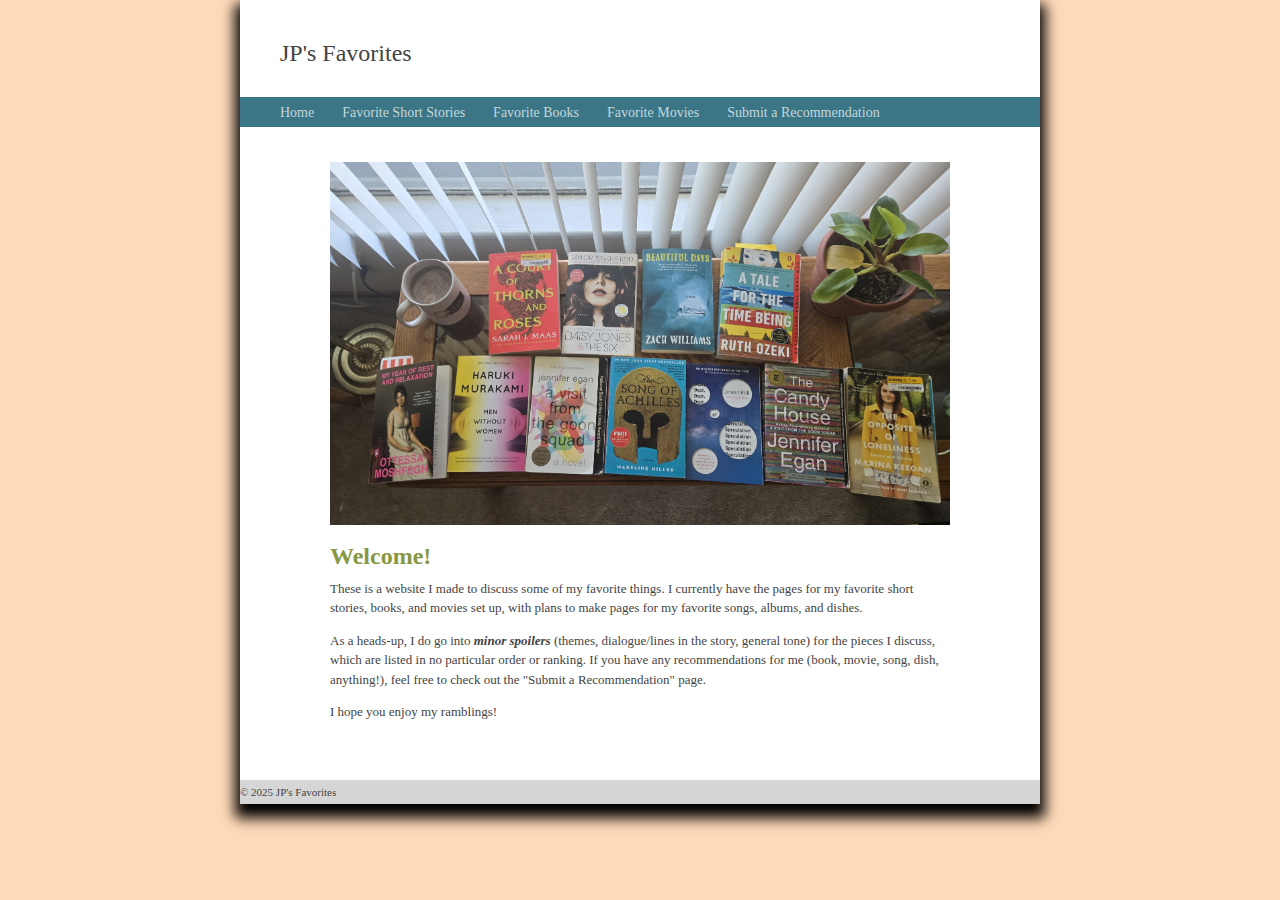
<file: index.html>
<!DOCTYPE html>
<html>

<head>
    <meta charset="UTF-8" />
    <title>Home</title>
    <link rel="stylesheet" href="CSS/style.css">
</head>

<body>

    <div class="container-index">

        <header class="header">

            <a class="link-title" href="/">JP's Favorites</a>

        </header>

        <nav class="menu">

            <a href="index.html">Home</a> &nbsp; &nbsp; &nbsp;
            <a href="favorite_short_stories.html">Favorite Short Stories</a> &nbsp; &nbsp; &nbsp;
            <a href="favorite_books.html">Favorite Books</a> &nbsp; &nbsp; &nbsp;
            <a href="favorite_movies.html">Favorite Movies</a> &nbsp; &nbsp; &nbsp;
            <a href="submit_your_recs.html">Submit a Recommendation</a> &nbsp; &nbsp; &nbsp;

        </nav>

        <article class="main">

            <div id="home-image">

                <img width="500" src="Folder Images/books2.jpg" alt="Overhead photograph of books on a table">

            </div>

            <h1 id="index-header">Welcome!</h1>
            <p>These is a website I made to discuss some of my favorite things. I currently have the pages for my
                favorite short stories, books, and movies set up, with plans to make pages for my favorite songs,
                albums, and dishes. </p>

            <p>As a heads-up, I do go into <strong><i>minor spoilers</i></strong> (themes, dialogue/lines in the story, general tone)
                 for the pieces I discuss, which 
                are listed in no particular order or ranking. If you have any recommendations for me (book, movie,
                song, dish, anything!), feel free to check out the "Submit a Recommendation" page.

            <p>I hope you enjoy my ramblings!</p>

        </article>

        <footer>

            &copy; 2025 JP's Favorites

        </footer>

    </div>


</body>


</html>
</file>
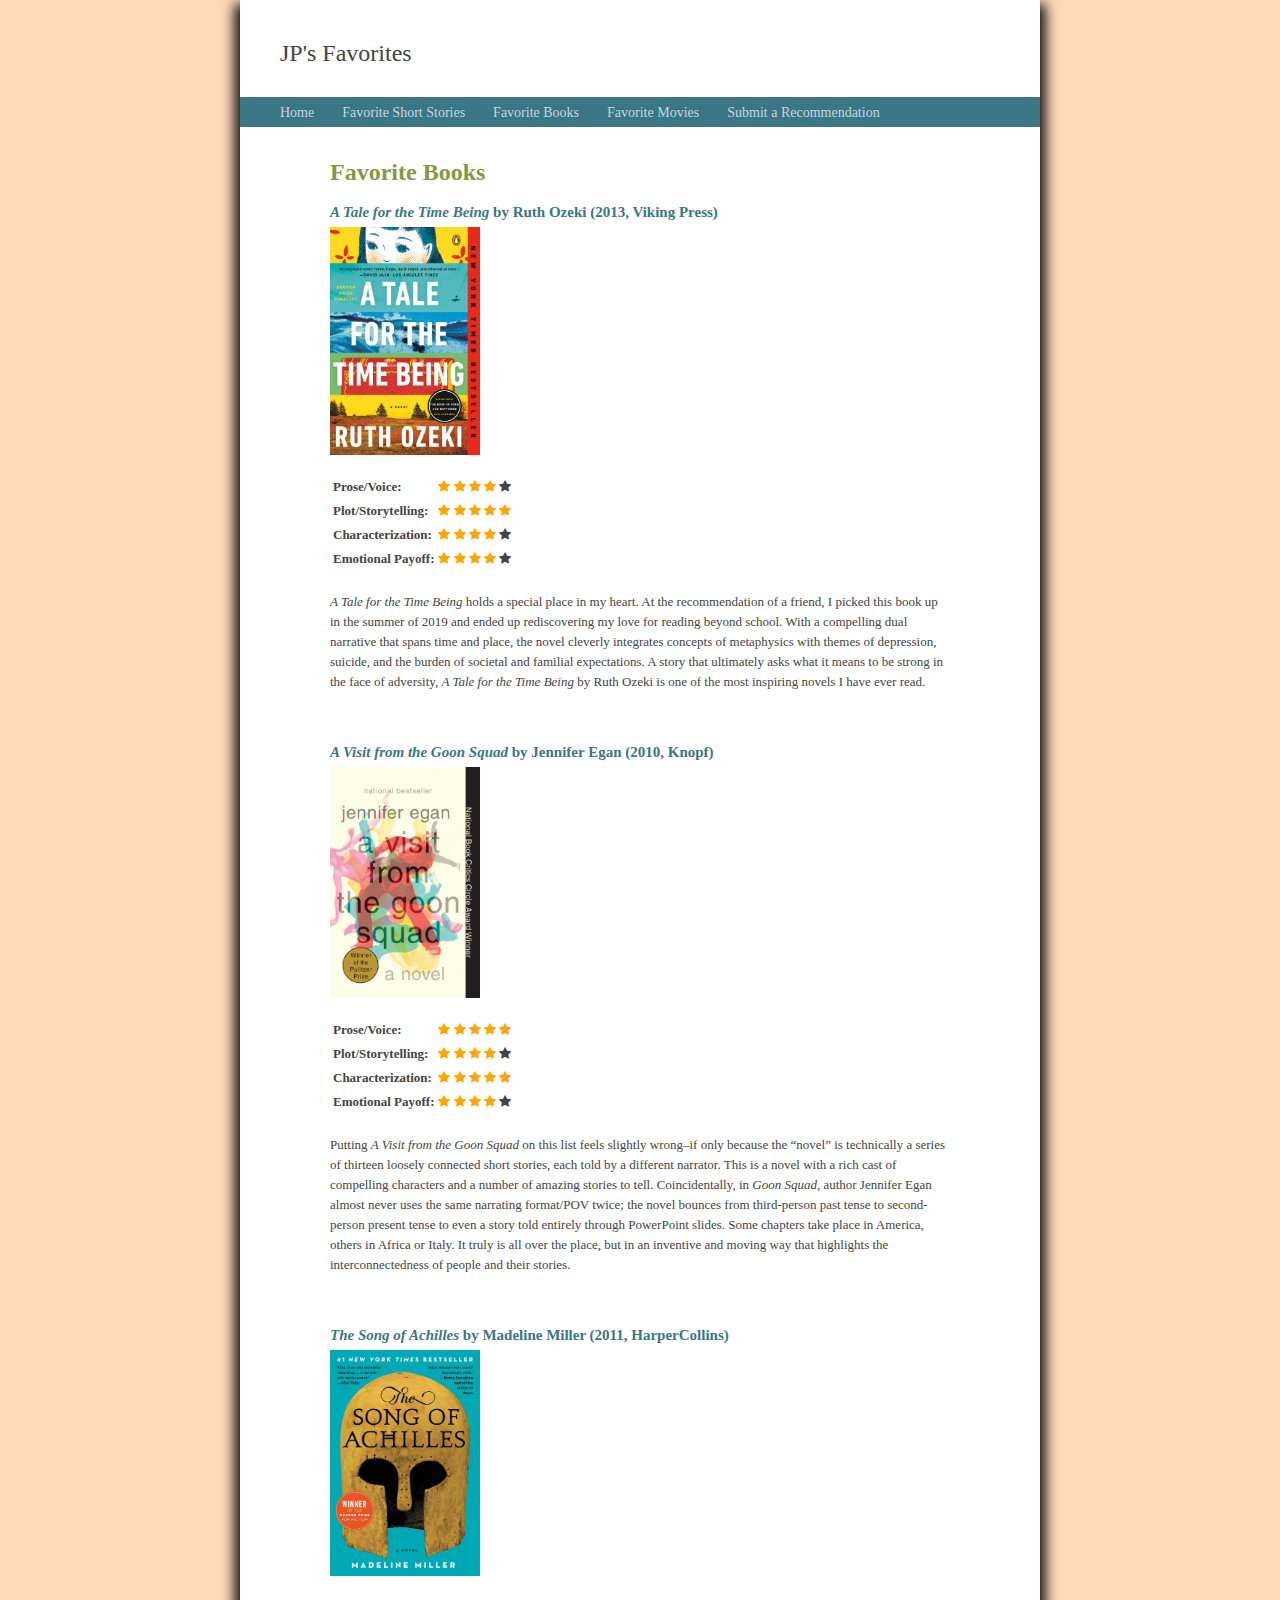
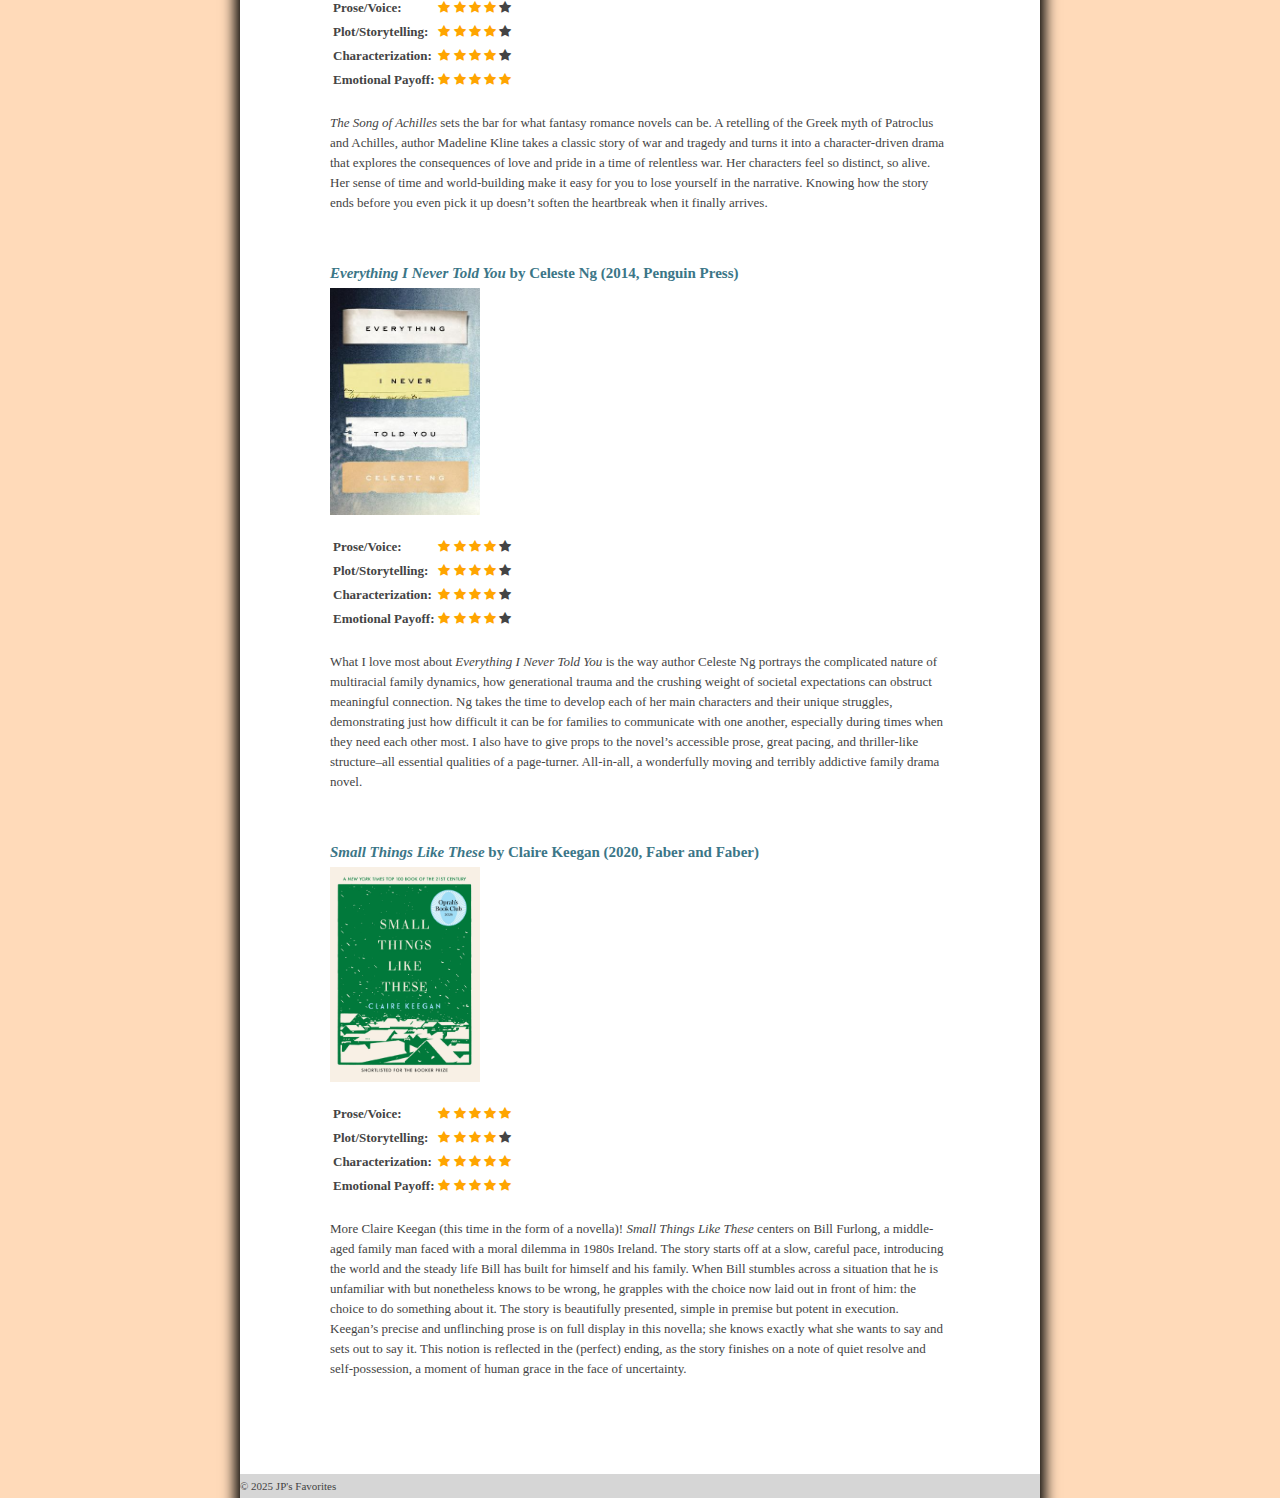
<file: favorite_books.html>
<!DOCTYPE html>
<html>

<head>
    <meta charset="UTF-8" />
    <title>Favorite Novels</title>
    <link rel="stylesheet" href="CSS/style.css">
    <link rel="stylesheet" href="https://cdnjs.cloudflare.com/ajax/libs/font-awesome/4.7.0/css/font-awesome.min.css">
</head>

<body id="about-page">

    <div class="container-novels">

        <header class="header">

            <a class="link-title" href="/">JP's Favorites</a>

        </header>

        <nav class="menu">

            <a href="index.html">Home</a> &nbsp; &nbsp; &nbsp;
            <a href="favorite_short_stories.html">Favorite Short Stories</a> &nbsp; &nbsp; &nbsp;
            <a href="favorite_books.html">Favorite Books</a> &nbsp; &nbsp; &nbsp;
            <a href="favorite_movies.html">Favorite Movies</a> &nbsp; &nbsp; &nbsp;
            <a href="submit_your_recs.html">Submit a Recommendation</a> &nbsp; &nbsp; &nbsp;

        </nav>

        <article class="main">

            <h1>Favorite Books</h1>

            <div id="item1">

                <h2><i>A Tale for the Time Being</i> by Ruth Ozeki (2013, Viking Press)</h2>

                <div id="item-image">

                    <img width="150" src="Folder Images/timebeing.jpg"
                        alt="Paperback cover of A Tale for 'The Time Being' by Ruth Ozeki">

                </div>

                <p id="item-info">

                <table class="ratings-table">
                    <tr>
                        <td>Prose/Voice: </td>
                        <td><span class="fa fa-star checked"></span>
                            <span class="fa fa-star checked"></span>
                            <span class="fa fa-star checked"></span>
                            <span class="fa fa-star checked"></span>
                            <span class="fa fa-star"></span>
                        </td>
                    </tr>
                    <tr>
                        <td>Plot/Storytelling: </td>
                        <td><span class="fa fa-star checked"></span>
                            <span class="fa fa-star checked"></span>
                            <span class="fa fa-star checked"></span>
                            <span class="fa fa-star checked"></span>
                            <span class="fa fa-star checked"></span>
                        </td>
                    </tr>
                    <tr>
                        <td>Characterization: </td>
                        <td><span class="fa fa-star checked"></span>
                            <span class="fa fa-star checked"></span>
                            <span class="fa fa-star checked"></span>
                            <span class="fa fa-star checked"></span>
                            <span class="fa fa-star"></span>
                        </td>
                    </tr>
                    <tr>
                        <td>Emotional Payoff: </td>
                        <td><span class="fa fa-star checked"></span>
                            <span class="fa fa-star checked"></span>
                            <span class="fa fa-star checked"></span>
                            <span class="fa fa-star checked"></span>
                            <span class="fa fa-star"></span>
                        </td>
                    </tr>
                </table>

                <br>

                <i>A Tale for the Time Being</i> holds a special place in my heart. At the recommendation of
                a friend, I picked this book up in the summer of 2019 and ended up rediscovering my love for reading
                beyond school. With a compelling dual narrative that spans time and place, the novel cleverly
                integrates concepts of metaphysics with themes of depression, suicide, and the burden of societal and
                familial expectations. A
                story that ultimately asks what it means to be strong in the face of adversity, <i>A Tale for the Time
                    Being</i> by Ruth Ozeki is one of the most inspiring novels I have ever read.

                <br>

            </div>

            <div id="item2">

                <h2><i>A Visit from the Goon Squad</i> by Jennifer Egan (2010, Knopf)</h2>

                <div id="item-image">

                    <img width="150" src="Folder Images/goonsquad.jpg"
                        alt="Paperback cover 'A Visit from the Goon Squad' by Jennifer Egan">

                </div>

                <p id="item-info">

                <table class="ratings-table">
                    <tr>
                        <td>Prose/Voice: </td>
                        <td><span class="fa fa-star checked"></span>
                            <span class="fa fa-star checked"></span>
                            <span class="fa fa-star checked"></span>
                            <span class="fa fa-star checked"></span>
                            <span class="fa fa-star checked"></span>
                        </td>
                    </tr>
                    <tr>
                        <td>Plot/Storytelling: </td>
                        <td><span class="fa fa-star checked"></span>
                            <span class="fa fa-star checked"></span>
                            <span class="fa fa-star checked"></span>
                            <span class="fa fa-star checked"></span>
                            <span class="fa fa-star"></span>
                        </td>
                    </tr>
                    <tr>
                        <td>Characterization: </td>
                        <td><span class="fa fa-star checked"></span>
                            <span class="fa fa-star checked"></span>
                            <span class="fa fa-star checked"></span>
                            <span class="fa fa-star checked"></span>
                            <span class="fa fa-star checked"></span>
                        </td>
                    </tr>
                    <tr>
                        <td>Emotional Payoff: </td>
                        <td><span class="fa fa-star checked"></span>
                            <span class="fa fa-star checked"></span>
                            <span class="fa fa-star checked"></span>
                            <span class="fa fa-star checked"></span>
                            <span class="fa fa-star"></span>
                        </td>
                    </tr>
                </table>

                <br>

                Putting <i>A Visit from the Goon Squad</i> on this list feels slightly wrong–if only because
                the “novel” is technically a series of thirteen loosely connected short stories, each told by a
                different narrator. This is a novel with a rich cast of compelling characters and a number of amazing
                stories to tell. Coincidentally, in <i>Goon Squad</i>, author Jennifer Egan almost never uses the same
                narrating format/POV twice; the novel bounces from third-person past tense to second-person present
                tense to even a story told entirely through PowerPoint slides. Some chapters take place in America,
                others in Africa or Italy. It truly is all over the place, but in an inventive and moving way that
                highlights the interconnectedness of people and their stories.</p>

            </div>

            <div id="item3">

                <h2><i>The Song of Achilles</i> by Madeline Miller (2011, HarperCollins)</h2>

                <div id="item-image">

                    <img width="150" src="Folder Images/songofachilles.jpg"
                        alt="Paperback cover of 'The Song of Achilles' by Madeline Miller">

                </div>

                <p id="item-info">

                <table class="ratings-table">
                    <tr>
                        <td>Prose/Voice: </td>
                        <td><span class="fa fa-star checked"></span>
                            <span class="fa fa-star checked"></span>
                            <span class="fa fa-star checked"></span>
                            <span class="fa fa-star checked"></span>
                            <span class="fa fa-star"></span>
                        </td>
                    </tr>
                    <tr>
                        <td>Plot/Storytelling: </td>
                        <td><span class="fa fa-star checked"></span>
                            <span class="fa fa-star checked"></span>
                            <span class="fa fa-star checked"></span>
                            <span class="fa fa-star checked"></span>
                            <span class="fa fa-star"></span>
                        </td>
                    </tr>
                    <tr>
                        <td>Characterization: </td>
                        <td><span class="fa fa-star checked"></span>
                            <span class="fa fa-star checked"></span>
                            <span class="fa fa-star checked"></span>
                            <span class="fa fa-star checked"></span>
                            <span class="fa fa-star"></span>
                        </td>
                    </tr>
                    <tr>
                        <td>Emotional Payoff: </td>
                        <td><span class="fa fa-star checked"></span>
                            <span class="fa fa-star checked"></span>
                            <span class="fa fa-star checked"></span>
                            <span class="fa fa-star checked"></span>
                            <span class="fa fa-star checked"></span>
                        </td>
                    </tr>
                </table>

                <br>

                <i>The Song of Achilles</i> sets the bar for what fantasy romance novels can be. A retelling
                of the Greek myth of Patroclus and Achilles, author Madeline Kline takes a classic story of war and
                tragedy and turns it into a character-driven drama that explores the consequences of love and pride in a
                time of relentless war. Her characters feel so distinct, so alive. Her sense of time and world-building
                make it
                easy for you to lose yourself in
                the narrative. Knowing how the story ends before you even pick it up doesn’t soften the
                heartbreak when it finally arrives.</p>

            </div>

            <div id="item4">

                <h2><i>Everything I Never Told You</i> by Celeste Ng (2014, Penguin Press)</h2>

                <div id="item-image">

                    <img width="150" src="Folder Images/everythinginevertoldyou.jpg"
                        alt="Paperback cover of 'Everything I Never Told You' by Celeste Ng">

                </div>

                <p id="item-info">

                <table class="ratings-table">
                    <tr>
                        <td>Prose/Voice: </td>
                        <td><span class="fa fa-star checked"></span>
                            <span class="fa fa-star checked"></span>
                            <span class="fa fa-star checked"></span>
                            <span class="fa fa-star checked"></span>
                            <span class="fa fa-star"></span>
                        </td>
                    </tr>
                    <tr>
                        <td>Plot/Storytelling: </td>
                        <td><span class="fa fa-star checked"></span>
                            <span class="fa fa-star checked"></span>
                            <span class="fa fa-star checked"></span>
                            <span class="fa fa-star checked"></span>
                            <span class="fa fa-star"></span>
                        </td>
                    </tr>
                    <tr>
                        <td>Characterization: </td>
                        <td><span class="fa fa-star checked"></span>
                            <span class="fa fa-star checked"></span>
                            <span class="fa fa-star checked"></span>
                            <span class="fa fa-star checked"></span>
                            <span class="fa fa-star"></span>
                        </td>
                    </tr>
                    <tr>
                        <td>Emotional Payoff: </td>
                        <td><span class="fa fa-star checked"></span>
                            <span class="fa fa-star checked"></span>
                            <span class="fa fa-star checked"></span>
                            <span class="fa fa-star checked"></span>
                            <span class="fa fa-star"></span>
                        </td>
                    </tr>
                </table>

                <br>

                What I love most about <i>Everything I Never Told You</i> is the way author
                Celeste Ng portrays the complicated nature of multiracial family dynamics, how generational trauma and
                the crushing weight of societal expectations can obstruct meaningful connection. Ng takes the time to
                develop each of her main characters and their unique struggles, demonstrating just how difficult it can
                be for families to communicate with one another, especially during times when they need each other
                most. I also have to give props to the novel’s accessible prose, great pacing, and thriller-like
                structure–all essential qualities of a page-turner. All-in-all, a wonderfully moving and terribly
                addictive family drama novel.
                </p>

            </div>

            <div id="item5">

                <h2><i>Small Things Like These</i> by Claire Keegan (2020, Faber and Faber)</h2>

                <div id="item-image">

                    <img width="150" src="Folder Images/smallthingslikethese.jpg"
                        alt="Hardcover cover of 'Small Things Like These' by Claire Keegan">

                </div>

                <p id="item-info">

                <table class="ratings-table">
                    <tr>
                        <td>Prose/Voice: </td>
                        <td><span class="fa fa-star checked"></span>
                            <span class="fa fa-star checked"></span>
                            <span class="fa fa-star checked"></span>
                            <span class="fa fa-star checked"></span>
                            <span class="fa fa-star checked"></span>
                        </td>
                    </tr>
                    <tr>
                        <td>Plot/Storytelling: </td>
                        <td><span class="fa fa-star checked"></span>
                            <span class="fa fa-star checked"></span>
                            <span class="fa fa-star checked"></span>
                            <span class="fa fa-star checked"></span>
                            <span class="fa fa-star"></span>
                        </td>
                    </tr>
                    <tr>
                        <td>Characterization: </td>
                        <td><span class="fa fa-star checked"></span>
                            <span class="fa fa-star checked"></span>
                            <span class="fa fa-star checked"></span>
                            <span class="fa fa-star checked"></span>
                            <span class="fa fa-star checked"></span>
                        </td>
                    </tr>
                    <tr>
                        <td>Emotional Payoff: </td>
                        <td><span class="fa fa-star checked"></span>
                            <span class="fa fa-star checked"></span>
                            <span class="fa fa-star checked"></span>
                            <span class="fa fa-star checked"></span>
                            <span class="fa fa-star checked"></span>
                        </td>
                    </tr>
                </table>

                <br>

                More Claire Keegan (this time in the form of a novella)! <i>Small Things Like These</i> centers on Bill
                Furlong, a middle-aged family man faced with a moral dilemma in 1980s Ireland. The story starts off at a
                slow, careful pace, introducing the world and the steady life Bill has built for himself and his family.
                When Bill stumbles across a situation that he is unfamiliar with but nonetheless knows to be wrong, he
                grapples with the choice now laid out in front of him: the choice to do something about it.
                The story is beautifully presented, simple in premise but potent in execution. Keegan’s precise and
                unflinching prose is on full display in this novella; she knows exactly what she wants to say and sets
                out to say it. This notion is reflected in the (perfect) ending, as the story finishes on a note of
                quiet resolve and self-possession, a moment of human grace in the face of uncertainty.
                </p>

            </div>

        </article>

        <footer>

            &copy; 2025 JP's Favorites

        </footer>

    </div>

</body>

</html>
</file>
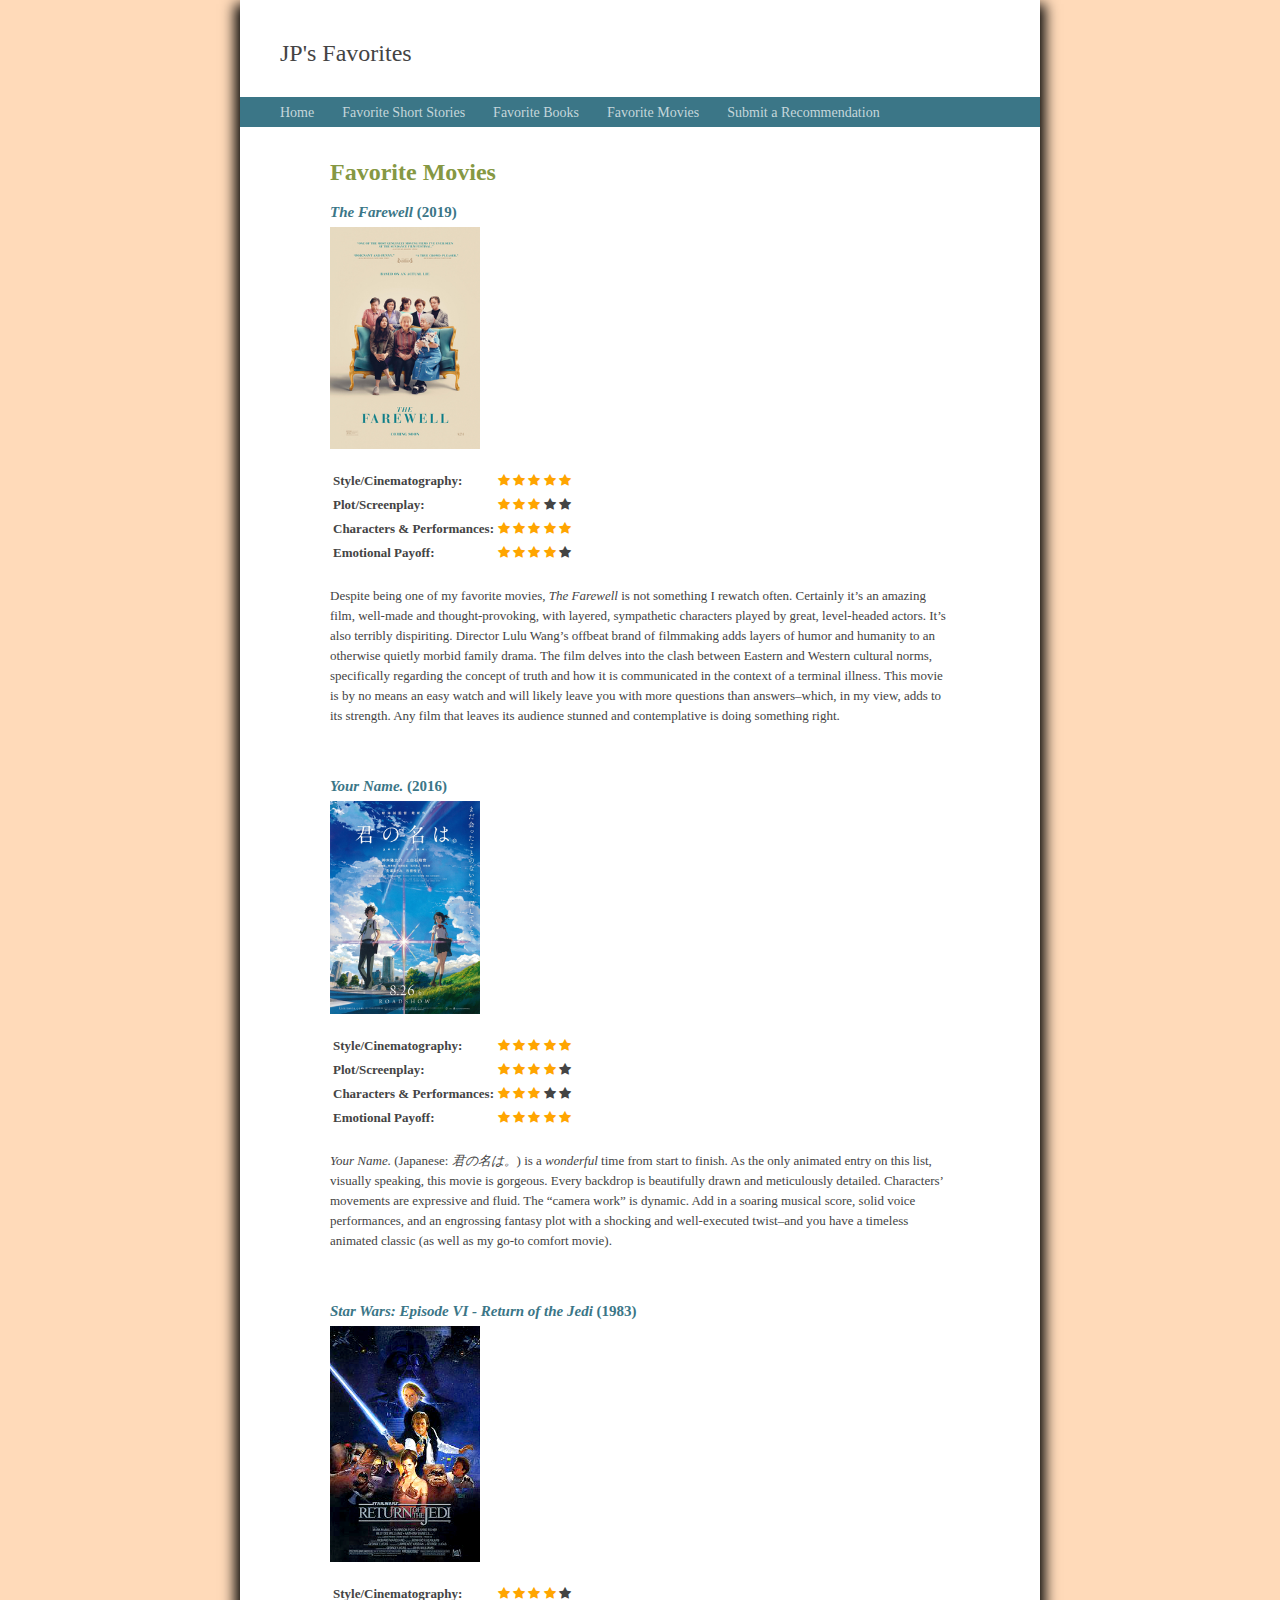
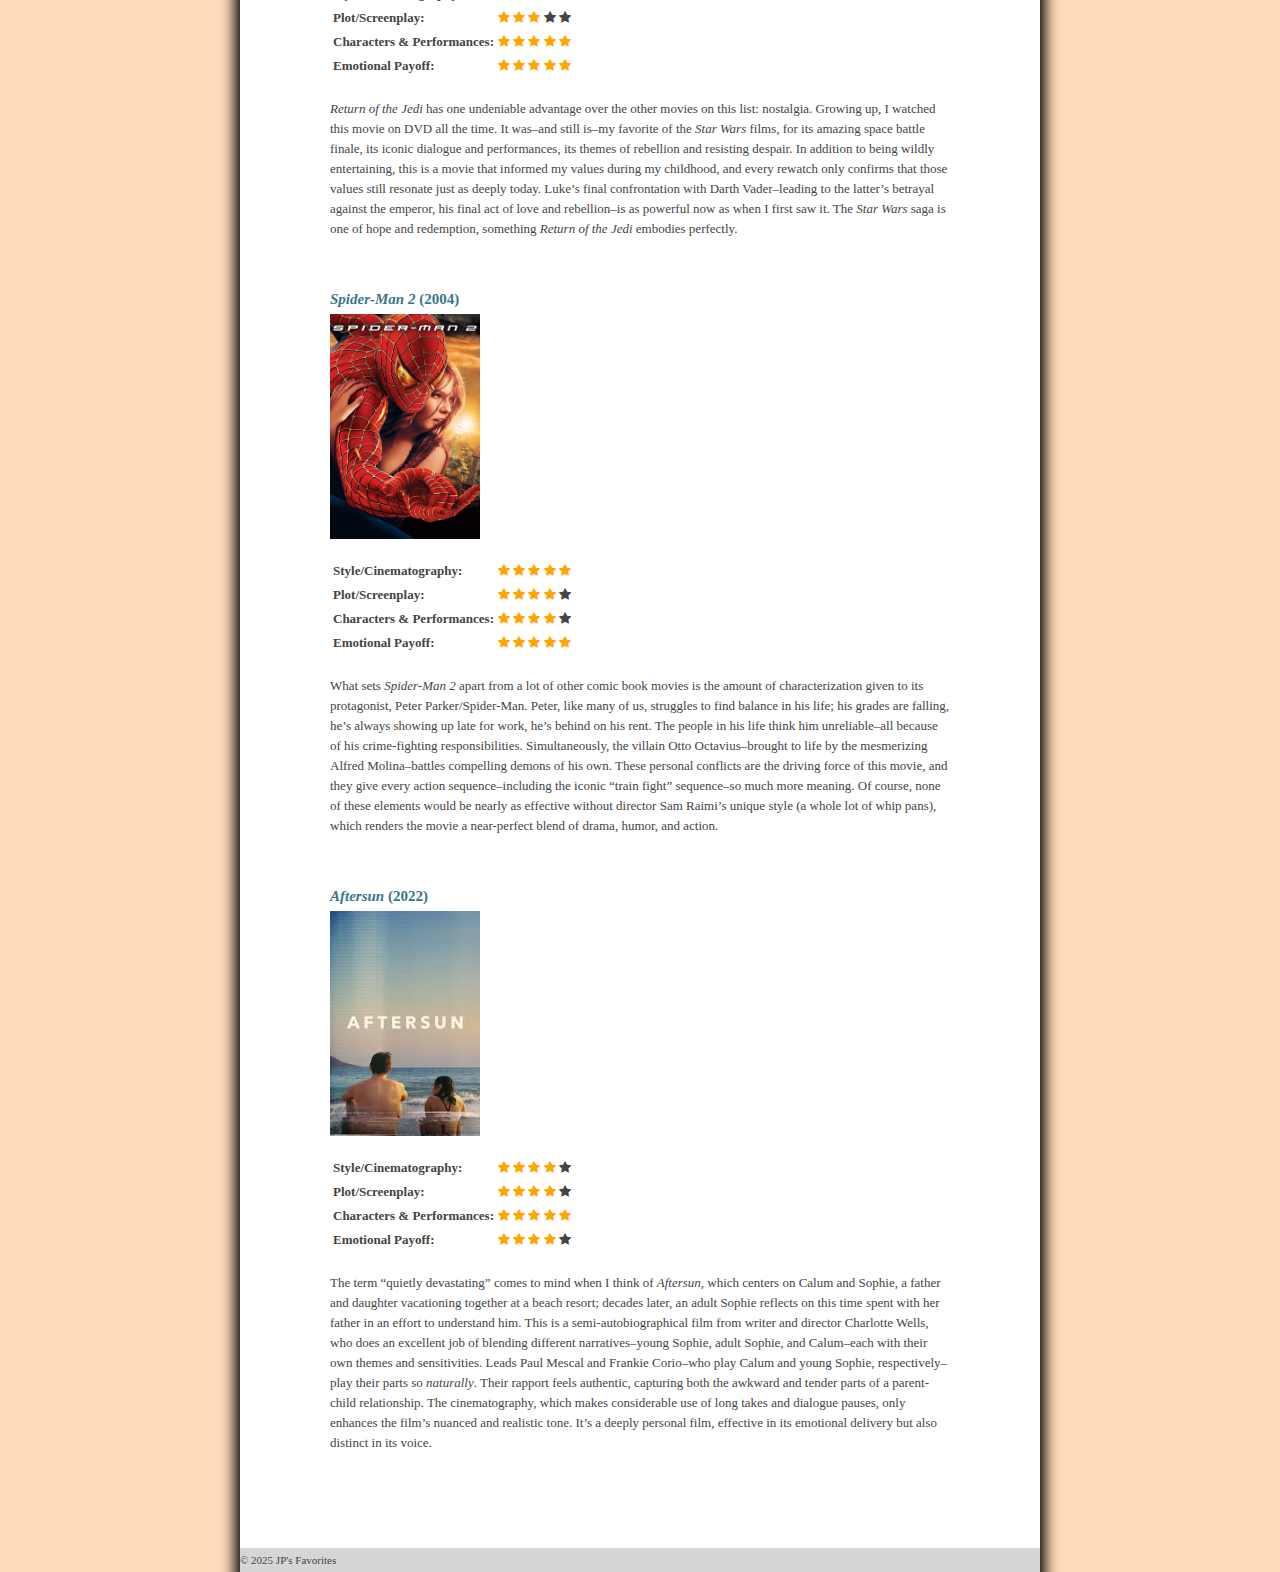
<file: favorite_movies.html>
<!DOCTYPE html>
<html>

<head>
    <meta charset="UTF-8" />
    <title>Favorite Movies</title>
    <link rel="stylesheet" href="CSS/style.css">
    <link rel="stylesheet" href="https://cdnjs.cloudflare.com/ajax/libs/font-awesome/4.7.0/css/font-awesome.min.css">
</head>

<body id="about-page">

    <div class="container-novels">

        <header class="header">

            <a class="link-title" href="/">JP's Favorites</a>

        </header>

        <nav class="menu">

            <a href="index.html">Home</a> &nbsp; &nbsp; &nbsp;
            <a href="favorite_short_stories.html">Favorite Short Stories</a> &nbsp; &nbsp; &nbsp;
            <a href="favorite_books.html">Favorite Books</a> &nbsp; &nbsp; &nbsp;
            <a href="favorite_movies.html">Favorite Movies</a> &nbsp; &nbsp; &nbsp;
            <a href="submit_your_recs.html">Submit a Recommendation</a> &nbsp; &nbsp; &nbsp;

        </nav>

        <article class="main">

            <h1>Favorite Movies</h1>

            <div id="item1">

                <h2><i>The Farewell</i> (2019)</h2>

                <div id="item-image">

                    <img width="150" src="Folder Images/thefarewell.jpg" alt="Theatrical release poster of 'The Farewell'">

                </div>

                <p id="item-info">

                <table class="ratings-table">
                    <tr>
                        <td>Style/Cinematography: </td>
                        <td><span class="fa fa-star checked"></span>
                            <span class="fa fa-star checked"></span>
                            <span class="fa fa-star checked"></span>
                            <span class="fa fa-star checked"></span>
                            <span class="fa fa-star checked"></span>
                        </td>
                    </tr>
                    <tr>
                        <td>Plot/Screenplay: </td>
                        <td><span class="fa fa-star checked"></span>
                            <span class="fa fa-star checked"></span>
                            <span class="fa fa-star checked"></span>
                            <span class="fa fa-star"></span>
                            <span class="fa fa-star"></span>
                        </td>
                    </tr>
                    <tr>
                        <td>Characters & Performances: </td>
                        <td><span class="fa fa-star checked"></span>
                            <span class="fa fa-star checked"></span>
                            <span class="fa fa-star checked"></span>
                            <span class="fa fa-star checked"></span>
                            <span class="fa fa-star checked"></span>
                        </td>
                    </tr>
                    <tr>
                        <td>Emotional Payoff: </td>
                        <td><span class="fa fa-star checked"></span>
                            <span class="fa fa-star checked"></span>
                            <span class="fa fa-star checked"></span>
                            <span class="fa fa-star checked"></span>
                            <span class="fa fa-star"></span>
                        </td>
                    </tr>
                </table>

                <br>

                Despite being one of my favorite movies, <i>The Farewell</i> is not something I rewatch often. Certainly
                it’s an
                amazing film, well-made and thought-provoking, with layered, sympathetic characters played
                by great, level-headed actors. It’s also terribly dispiriting. Director Lulu Wang’s offbeat brand of
                filmmaking adds layers of humor and humanity to an otherwise quietly morbid family drama. The film delves into
                the clash between Eastern and Western cultural norms, specifically regarding the concept of truth and
                how it is communicated in the context of a terminal illness. This movie is by no means an easy watch and will
                likely leave you with more questions than answers–which, in my view, adds to its strength. Any film that
                leaves its audience stunned and contemplative is doing something right.</p>

            </div>

            <div id="item2">

                <h2><i>Your Name.</i> (2016)</h2>

                <div id="item-image">

                    <img width="150" src="Folder Images/yourname.png" alt="Theatrical release poster of 'Your Name.'">

                </div>

                <p id="item-info">

                <table class="ratings-table">
                    <tr>
                        <td>Style/Cinematography: </td>
                        <td><span class="fa fa-star checked"></span>
                            <span class="fa fa-star checked"></span>
                            <span class="fa fa-star checked"></span>
                            <span class="fa fa-star checked"></span>
                            <span class="fa fa-star checked"></span>
                        </td>
                    </tr>
                    <tr>
                        <td>Plot/Screenplay: </td>
                        <td><span class="fa fa-star checked"></span>
                            <span class="fa fa-star checked"></span>
                            <span class="fa fa-star checked"></span>
                            <span class="fa fa-star checked"></span>
                            <span class="fa fa-star"></span>
                        </td>
                    </tr>
                    <tr>
                        <td>Characters & Performances: </td>
                        <td><span class="fa fa-star checked"></span>
                            <span class="fa fa-star checked"></span>
                            <span class="fa fa-star checked"></span>
                            <span class="fa fa-star"></span>
                            <span class="fa fa-star"></span>
                        </td>
                    </tr>
                    <tr>
                        <td>Emotional Payoff: </td>
                        <td><span class="fa fa-star checked"></span>
                            <span class="fa fa-star checked"></span>
                            <span class="fa fa-star checked"></span>
                            <span class="fa fa-star checked"></span>
                            <span class="fa fa-star checked"></span>
                        </td>
                    </tr>
                </table>

                <br>

                <i>Your Name.</i> (Japanese: <i>君の名は。</i>) is a <i>wonderful</i> time from start to finish. As the only
                animated entry on this list, visually speaking, this movie is gorgeous. Every backdrop is beautifully
                drawn and meticulously detailed. Characters’ movements are expressive and fluid. The “camera work” is
                dynamic. Add in a soaring musical score, solid voice performances, and an engrossing fantasy plot
                with a shocking and well-executed twist–and you have a timeless animated classic (as well as my go-to
                comfort movie).
                </p>

            </div>

            <div id="item3">

                <h2><i>Star Wars: Episode VI - Return of the Jedi</i> (1983)</h2>

                <div id="item-image">

                    <img width="150" src="Folder Images/returnofthejedi.jpg" alt="Theatrical release poster of 'Star Wars: Episode VI - Return of the Jedi'">

                </div>

                <p id="item-info">

                <table class="ratings-table">
                    <tr>
                        <td>Style/Cinematography: </td>
                        <td><span class="fa fa-star checked"></span>
                            <span class="fa fa-star checked"></span>
                            <span class="fa fa-star checked"></span>
                            <span class="fa fa-star checked"></span>
                            <span class="fa fa-star"></span>
                        </td>
                    </tr>
                    <tr>
                        <td>Plot/Screenplay: </td>
                        <td><span class="fa fa-star checked"></span>
                            <span class="fa fa-star checked"></span>
                            <span class="fa fa-star checked"></span>
                            <span class="fa fa-star"></span>
                            <span class="fa fa-star"></span>
                        </td>
                    </tr>
                    <tr>
                        <td>Characters & Performances: </td>
                        <td><span class="fa fa-star checked"></span>
                            <span class="fa fa-star checked"></span>
                            <span class="fa fa-star checked"></span>
                            <span class="fa fa-star checked"></span>
                            <span class="fa fa-star checked"></span>
                        </td>
                    </tr>
                    <tr>
                        <td>Emotional Payoff: </td>
                        <td><span class="fa fa-star checked"></span>
                            <span class="fa fa-star checked"></span>
                            <span class="fa fa-star checked"></span>
                            <span class="fa fa-star checked"></span>
                            <span class="fa fa-star checked"></span>
                        </td>
                    </tr>
                </table>

                <br>

                <i>Return of the Jedi</i> has one undeniable advantage over the other movies on this list: nostalgia.
                Growing up, I watched this movie on DVD all the time. It was–and still is–my favorite of the <i>Star
                    Wars</i>
                films, for its amazing space battle finale, its iconic dialogue and performances, its themes of
                rebellion and resisting
                despair. In addition to being wildly entertaining, this is a movie that informed my values during my
                childhood, and
                every rewatch only confirms that those values still resonate just as deeply today. Luke’s final
                confrontation with Darth Vader–leading to the latter’s betrayal against the emperor, his final act of love
                and rebellion–is as powerful now as when I first saw it. The <i>Star Wars</i> saga is one of hope and
                redemption, something <i>Return of the Jedi</i> embodies perfectly.</p>

            </div>

            <div id="item4">

                <h2><i>Spider-Man 2</i> (2004)</h2>

                <div id="item-image">

                    <img width="150" src="Folder Images/spiderman2.jpg" alt="Theatrical release poster of 'Spider-Man 2'">

                </div>

                <p id="item-info">

                <table class="ratings-table">
                    <tr>
                        <td>Style/Cinematography: </td>
                        <td><span class="fa fa-star checked"></span>
                            <span class="fa fa-star checked"></span>
                            <span class="fa fa-star checked"></span>
                            <span class="fa fa-star checked"></span>
                            <span class="fa fa-star checked"></span>
                        </td>
                    </tr>
                    <tr>
                        <td>Plot/Screenplay: </td>
                        <td><span class="fa fa-star checked"></span>
                            <span class="fa fa-star checked"></span>
                            <span class="fa fa-star checked"></span>
                            <span class="fa fa-star checked"></span>
                            <span class="fa fa-star"></span>
                        </td>
                    </tr>
                    <tr>
                        <td>Characters & Performances: </td>
                        <td><span class="fa fa-star checked"></span>
                            <span class="fa fa-star checked"></span>
                            <span class="fa fa-star checked"></span>
                            <span class="fa fa-star checked"></span>
                            <span class="fa fa-star"></span>
                        </td>
                    </tr>
                    <tr>
                        <td>Emotional Payoff: </td>
                        <td><span class="fa fa-star checked"></span>
                            <span class="fa fa-star checked"></span>
                            <span class="fa fa-star checked"></span>
                            <span class="fa fa-star checked"></span>
                            <span class="fa fa-star checked"></span>
                        </td>
                    </tr>
                </table>

                <br>

                What sets <i>Spider-Man 2</i> apart from a lot of other comic book movies is the amount of
                characterization
                given to its protagonist, Peter Parker/Spider-Man. Peter, like many of us, struggles to find balance in
                his life; his grades are falling, he’s always showing up late for work, he’s behind on his rent. The
                people in his life think him unreliable–all because of his crime-fighting responsibilities.
                Simultaneously, the villain Otto Octavius–brought to life by the mesmerizing Alfred Molina–battles
                compelling demons of his own. These personal conflicts are the driving force of this movie, and they
                give every action sequence–including the iconic “train fight” sequence–so much more meaning. Of
                course,
                none of these elements would be nearly as effective without director Sam Raimi’s unique style (a
                whole
                lot of whip pans), which renders the movie a near-perfect blend of drama, humor, and action.</p>

            </div>

            <div id="item5">

                <h2><i>Aftersun</i> (2022)</h2>

                <div id="item-image">

                    <img width="150" src="Folder Images/aftersun.jpg" alt="Theatrical release poster of 'Aftersun'">

                </div>

                <p id="item-info">

                <table class="ratings-table">
                    <tr>
                        <td>Style/Cinematography: </td>
                        <td><span class="fa fa-star checked"></span>
                            <span class="fa fa-star checked"></span>
                            <span class="fa fa-star checked"></span>
                            <span class="fa fa-star checked"></span>
                            <span class="fa fa-star"></span>
                        </td>
                    </tr>
                    <tr>
                        <td>Plot/Screenplay: </td>
                        <td><span class="fa fa-star checked"></span>
                            <span class="fa fa-star checked"></span>
                            <span class="fa fa-star checked"></span>
                            <span class="fa fa-star checked"></span>
                            <span class="fa fa-star"></span>
                        </td>
                    </tr>
                    <tr>
                        <td>Characters & Performances: </td>
                        <td><span class="fa fa-star checked"></span>
                            <span class="fa fa-star checked"></span>
                            <span class="fa fa-star checked"></span>
                            <span class="fa fa-star checked"></span>
                            <span class="fa fa-star checked"></span>
                        </td>
                    </tr>
                    <tr>
                        <td>Emotional Payoff: </td>
                        <td><span class="fa fa-star checked"></span>
                            <span class="fa fa-star checked"></span>
                            <span class="fa fa-star checked"></span>
                            <span class="fa fa-star checked"></span>
                            <span class="fa fa-star"></span>
                        </td>
                    </tr>
                </table>

                <br>

                The term “quietly devastating” comes to mind when I think of <i>Aftersun</i>, which centers on Calum and
                Sophie, a father and daughter vacationing together at a beach resort; decades later, an adult Sophie
                reflects on this time spent with her father in an effort to understand him. This is a
                semi-autobiographical
                film from writer and director Charlotte Wells, who does an excellent job of blending different
                narratives–young Sophie, adult Sophie, and Calum–each with their own themes and sensitivities. Leads
                Paul Mescal and Frankie Corio–who play Calum and young Sophie, respectively–play their parts so
                <i>naturally</i>. Their rapport feels authentic, capturing both the awkward and tender parts of a
                parent-child relationship. The cinematography, which makes considerable use of long takes and
                dialogue
                pauses, only enhances the film’s nuanced and realistic tone. It’s a deeply personal film, effective
                in
                its emotional delivery but also distinct in its voice.
                </p>

            </div>

        </article>

        <footer>

            &copy; 2025 JP's Favorites

        </footer>

    </div>

</body>


</html>
</file>
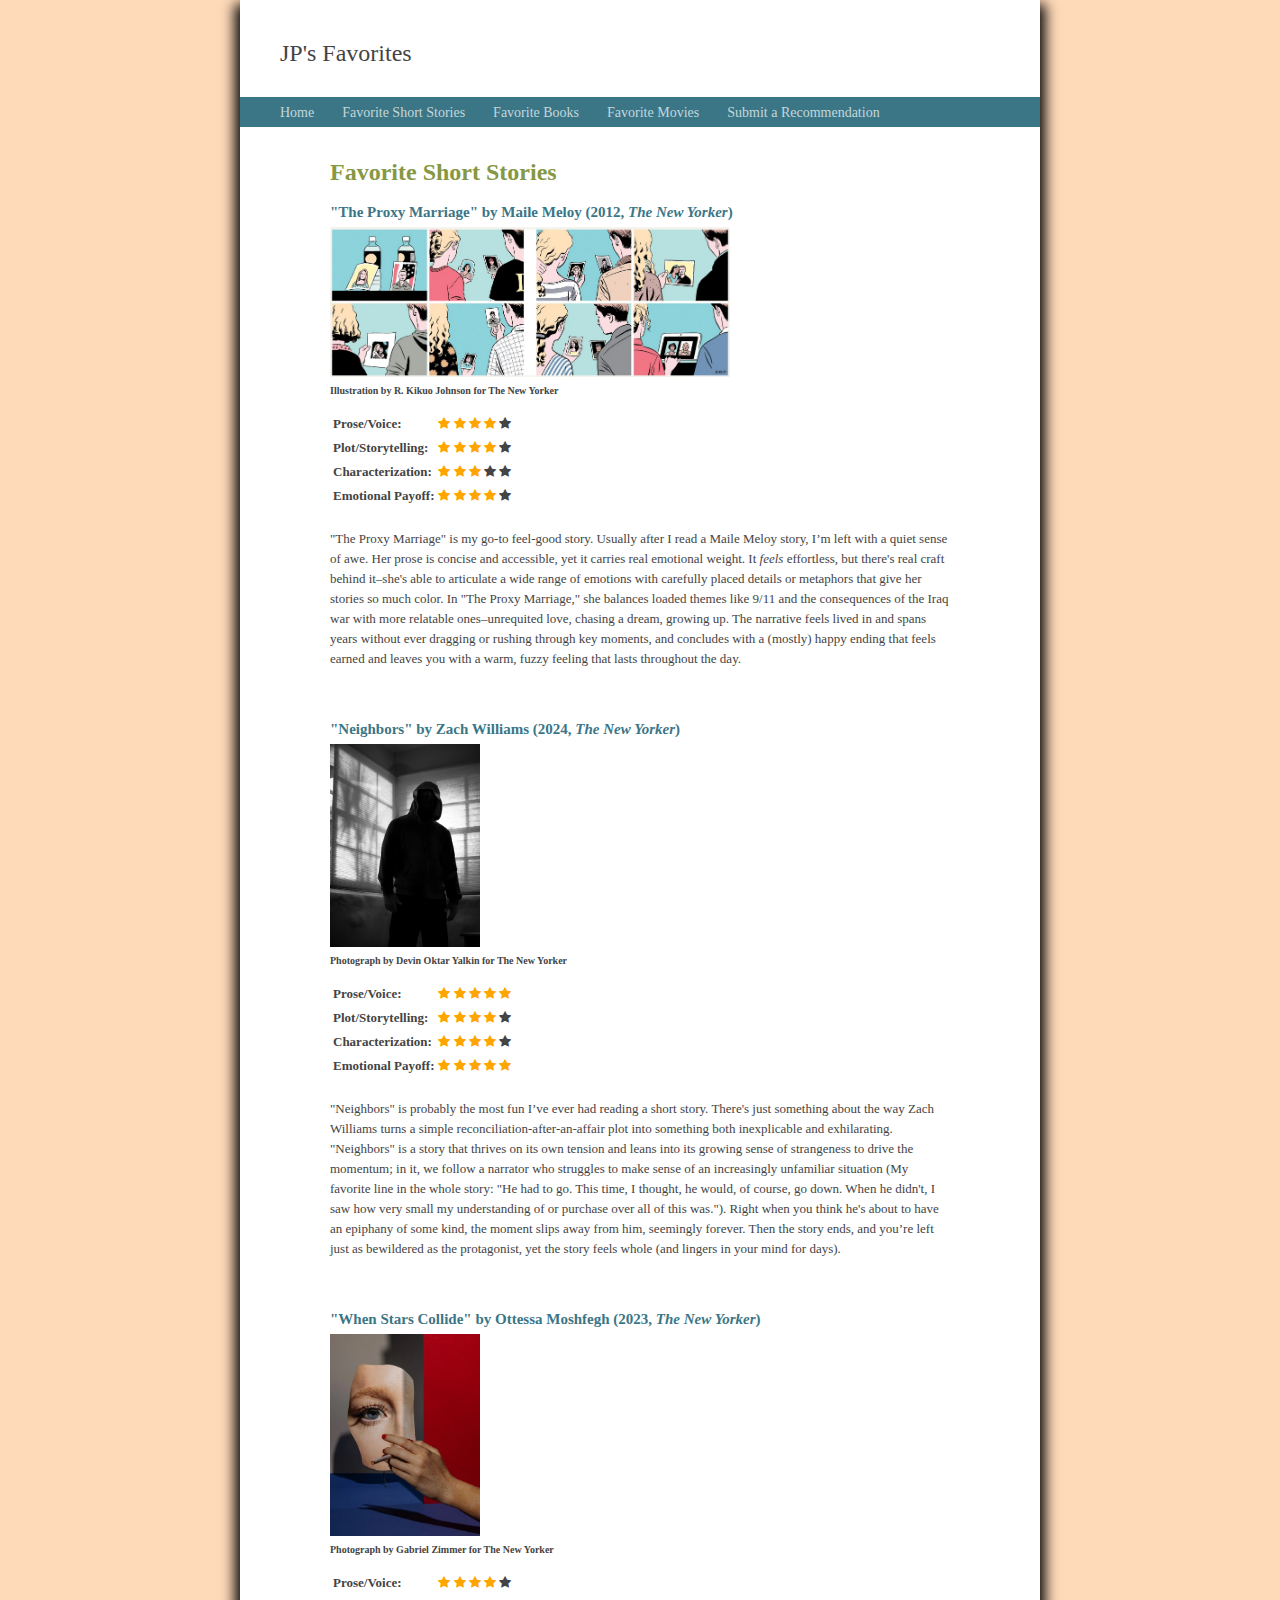
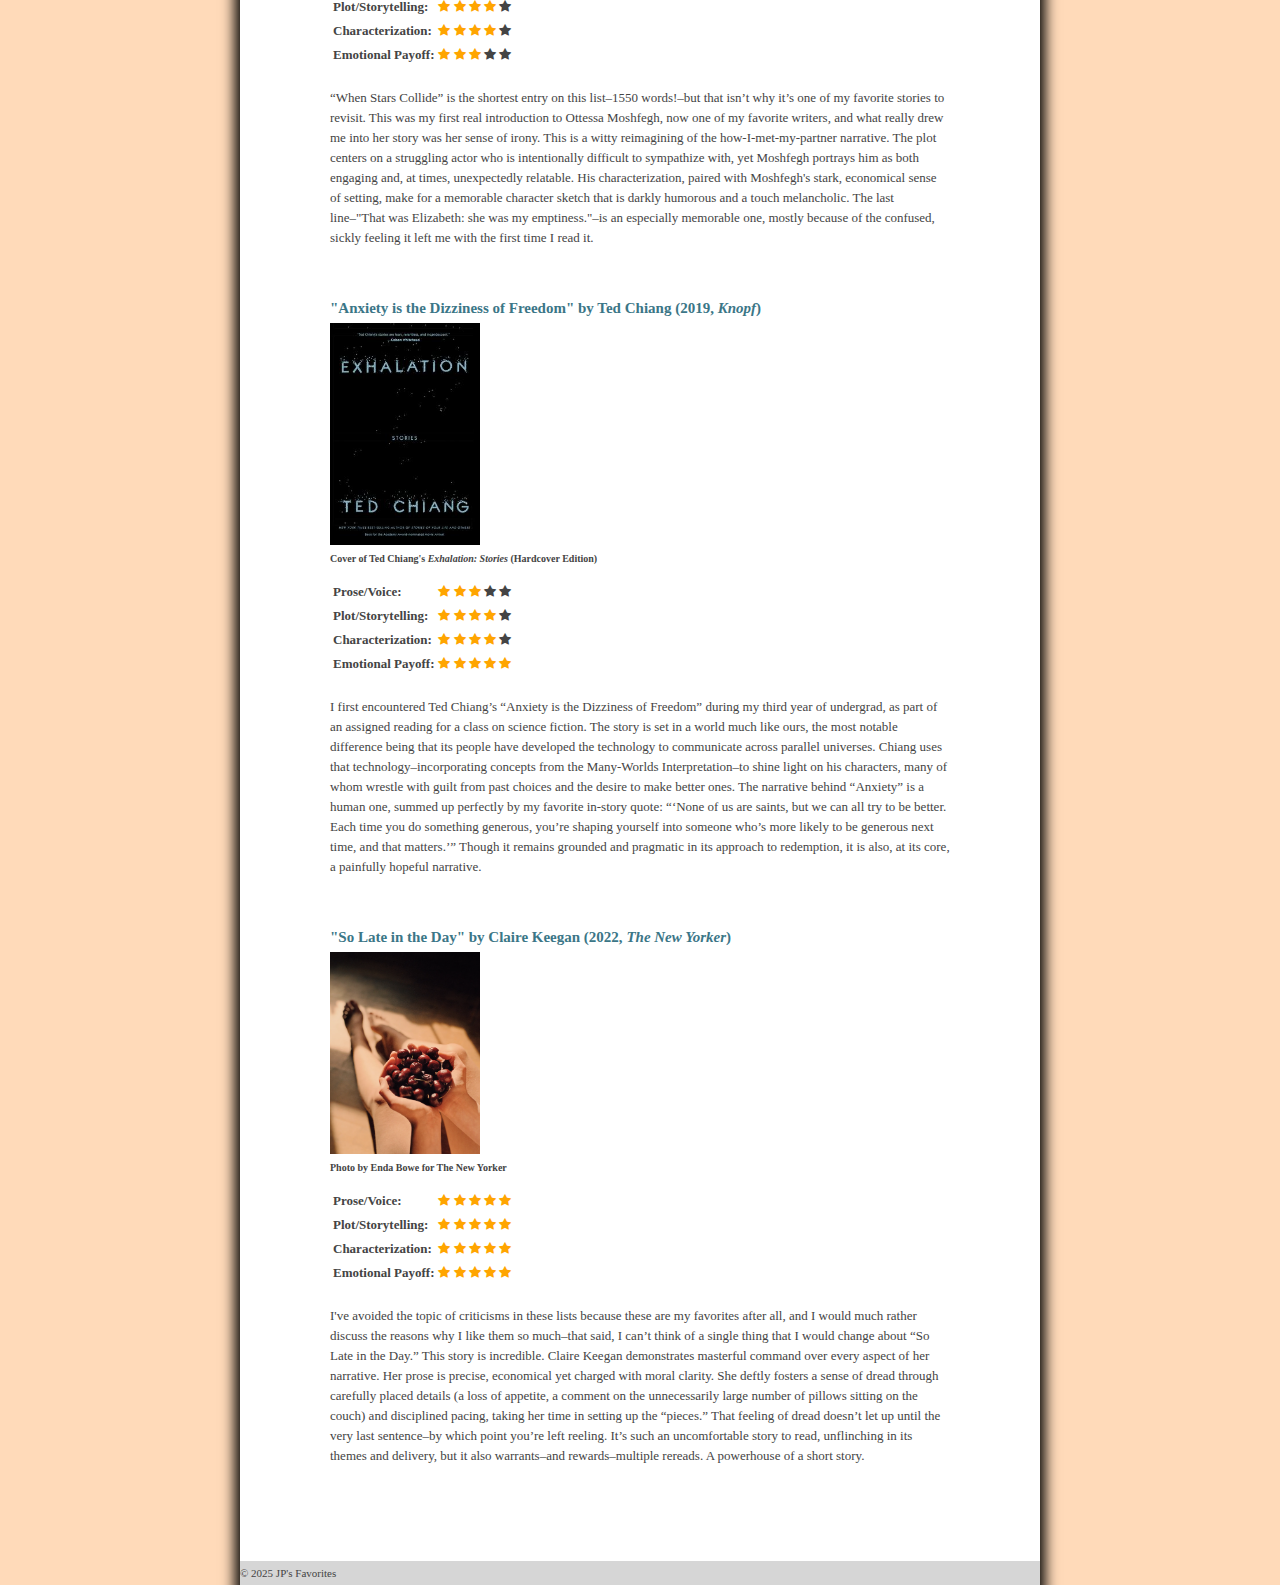
<file: favorite_short_stories.html>
<!DOCTYPE html>
<html>

<head>
    <meta charset="UTF-8" />
    <title>Favorite Short Stories</title>
    <link rel="stylesheet" href="CSS/style.css">
    <link rel="stylesheet" href="https://cdnjs.cloudflare.com/ajax/libs/font-awesome/4.7.0/css/font-awesome.min.css">
</head>

<body id="about-page">

    <div class="container-short-stories">

        <header class="header">

            <a class="link-title" href="/">JP's Favorites</a>

        </header>

        <nav class="menu">

            <a href="index.html">Home</a> &nbsp; &nbsp; &nbsp;
            <a href="favorite_short_stories.html">Favorite Short Stories</a> &nbsp; &nbsp; &nbsp;
            <a href="favorite_books.html">Favorite Books</a> &nbsp; &nbsp; &nbsp;
            <a href="favorite_movies.html">Favorite Movies</a> &nbsp; &nbsp; &nbsp;
            <a href="submit_your_recs.html">Submit a Recommendation</a> &nbsp; &nbsp; &nbsp;

        </nav>

        <article class="main">

            <h1>Favorite Short Stories</h1>

            <div id="item1">

                <h2>"The Proxy Marriage" by Maile Meloy (2012, <i>The New Yorker</i>)</h2>

                <div id="item-image">

                    <img height="150" src="Folder Images/proxymarriage3.jpg"
                        alt="Illustration by R. Kikuo Johnson for The New Yorker: Comic strip of story's main characters over the years">

                </div>

                <p class="picture-info">Illustration by R. Kikuo Johnson for The New Yorker</p>

                <p id="item-info">

                <table class="ratings-table">
                    <tr>
                        <td>Prose/Voice: </td>
                        <td><span class="fa fa-star checked"></span>
                            <span class="fa fa-star checked"></span>
                            <span class="fa fa-star checked"></span>
                            <span class="fa fa-star checked"></span>
                            <span class="fa fa-star"></span>
                        </td>
                    </tr>
                    <tr>
                        <td>Plot/Storytelling: </td>
                        <td><span class="fa fa-star checked"></span>
                            <span class="fa fa-star checked"></span>
                            <span class="fa fa-star checked"></span>
                            <span class="fa fa-star checked"></span>
                            <span class="fa fa-star"></span>
                        </td>
                    </tr>
                    <tr>
                        <td>Characterization: </td>
                        <td><span class="fa fa-star checked"></span>
                            <span class="fa fa-star checked"></span>
                            <span class="fa fa-star checked"></span>
                            <span class="fa fa-star"></span>
                            <span class="fa fa-star"></span>
                        </td>
                    </tr>
                    <tr>
                        <td>Emotional Payoff: </td>
                        <td><span class="fa fa-star checked"></span>
                            <span class="fa fa-star checked"></span>
                            <span class="fa fa-star checked"></span>
                            <span class="fa fa-star checked"></span>
                            <span class="fa fa-star"></span>
                        </td>
                    </tr>
                </table>

                <br>

                "The Proxy Marriage" is my go-to feel-good story. Usually after I read a Maile Meloy story, I’m left
                with
                a quiet sense of awe. Her prose is concise and accessible, yet it carries real emotional
                weight. It <i>feels</i> effortless, but there's real craft behind it–she's able to articulate a wide
                range of emotions with carefully placed details or metaphors that give her stories so much color. In
                "The Proxy Marriage," she balances loaded themes like 9/11 and the consequences of the Iraq
                war with more relatable ones–unrequited love, chasing a dream, growing up. The narrative feels lived
                in
                and spans years without ever dragging or rushing through key moments, and concludes with a (mostly)
                happy ending that feels earned and leaves you with a warm, fuzzy feeling that lasts throughout the
                day.
                </p>

            </div>

            <div id="item2">

                <h2>"Neighbors" by Zach Williams (2024, <i>The New Yorker</i>)</h2>

                <div id="item-image">

                    <img width="150" src="Folder Images/neighbors.png"
                        alt="Photograph by Devin Oktar Yalkin for The New Yorker: Black and white image of hooded figure standing near a window">

                </div>

                <p class="picture-info">Photograph by Devin Oktar Yalkin for The New Yorker</p>

                <p id="item-info">

                <table class="ratings-table">
                    <tr>
                        <td>Prose/Voice: </td>
                        <td><span class="fa fa-star checked"></span>
                            <span class="fa fa-star checked"></span>
                            <span class="fa fa-star checked"></span>
                            <span class="fa fa-star checked"></span>
                            <span class="fa fa-star checked"></span>
                        </td>
                    </tr>
                    <tr>
                        <td>Plot/Storytelling: </td>
                        <td><span class="fa fa-star checked"></span>
                            <span class="fa fa-star checked"></span>
                            <span class="fa fa-star checked"></span>
                            <span class="fa fa-star checked"></span>
                            <span class="fa fa-star"></span>
                        </td>
                    </tr>
                    <tr>
                        <td>Characterization: </td>
                        <td><span class="fa fa-star checked"></span>
                            <span class="fa fa-star checked"></span>
                            <span class="fa fa-star checked"></span>
                            <span class="fa fa-star checked"></span>
                            <span class="fa fa-star"></span>
                        </td>
                    </tr>
                    <tr>
                        <td>Emotional Payoff: </td>
                        <td><span class="fa fa-star checked"></span>
                            <span class="fa fa-star checked"></span>
                            <span class="fa fa-star checked"></span>
                            <span class="fa fa-star checked"></span>
                            <span class="fa fa-star checked"></span>
                        </td>
                    </tr>
                </table>

                <br>

                "Neighbors" is probably the most fun I’ve ever had reading a short story. There's just something about
                the way Zach Williams turns a simple reconciliation-after-an-affair plot into something both
                inexplicable and
                exhilarating. "Neighbors" is a story that thrives on its own
                tension and leans into its growing sense of strangeness to drive the momentum; in it, we follow a
                narrator who struggles to make sense of an increasingly unfamiliar situation (My favorite line in the
                whole story: "He had to go. This time, I thought, he would, of course, go down. When he didn't, I saw
                how very small my understanding of or purchase over all of this was."). Right when you think he's
                about to have an epiphany of some kind, the moment slips away from him, seemingly forever. Then the
                story ends, and you’re left just as bewildered as the protagonist, yet the story feels
                whole (and lingers in your mind for days).
                </p>

            </div>

            <div id="item3">

                <h2>"When Stars Collide" by Ottessa Moshfegh (2023, <i>The New Yorker</i>)</h2>

                <div id="item-image">

                    <img width="150" src="Folder Images/whenstarscollide.jpg"
                        alt="Photograph by Gabriel Zimmer for The New Yorker: Image of a hand holding a face mask and cigarette in one hand">

                </div>

                <p class="picture-info">Photograph by Gabriel Zimmer for The New Yorker</p>

                <p id="item-info">

                <table class="ratings-table">
                    <tr>
                        <td>Prose/Voice: </td>
                        <td><span class="fa fa-star checked"></span>
                            <span class="fa fa-star checked"></span>
                            <span class="fa fa-star checked"></span>
                            <span class="fa fa-star checked"></span>
                            <span class="fa fa-star"></span>
                        </td>
                    </tr>
                    <tr>
                        <td>Plot/Storytelling: </td>
                        <td><span class="fa fa-star checked"></span>
                            <span class="fa fa-star checked"></span>
                            <span class="fa fa-star checked"></span>
                            <span class="fa fa-star checked"></span>
                            <span class="fa fa-star"></span>
                        </td>
                    </tr>
                    <tr>
                        <td>Characterization: </td>
                        <td><span class="fa fa-star checked"></span>
                            <span class="fa fa-star checked"></span>
                            <span class="fa fa-star checked"></span>
                            <span class="fa fa-star checked"></span>
                            <span class="fa fa-star"></span>
                        </td>
                    </tr>
                    <tr>
                        <td>Emotional Payoff: </td>
                        <td><span class="fa fa-star checked"></span>
                            <span class="fa fa-star checked"></span>
                            <span class="fa fa-star checked"></span>
                            <span class="fa fa-star"></span>
                            <span class="fa fa-star"></span>
                        </td>
                    </tr>
                </table>

                <br>

                “When Stars Collide” is the shortest entry on this list–1550 words!–but that isn’t why it’s one of my
                favorite stories to revisit. This was my first real introduction to Ottessa Moshfegh, now one of my
                favorite writers, and what really drew me into her story was her sense of irony. This is a witty
                reimagining of the how-I-met-my-partner narrative. The plot centers on a struggling actor who is
                intentionally difficult to sympathize with, yet Moshfegh portrays him as both engaging and, at times,
                unexpectedly relatable. His characterization, paired with Moshfegh's stark, economical sense of setting,
                make for a memorable character sketch that is darkly humorous and a touch melancholic. The last
                line–"That was Elizabeth: she was my emptiness."–is an especially memorable one, mostly because of the
                confused, sickly feeling it left me with the first time I read it.
                </p>

            </div>

            <div id="item4">

                <h2>"Anxiety is the Dizziness of Freedom" by Ted Chiang (2019, <i>Knopf</i>)</h2>

                <div id="item-image">

                    <img width="150" src="Folder Images/exhalation.jpg"
                        alt="Hardcover cover of 'Exhalation: Stories' by Ted Chiang">

                </div>

                <p class="picture-info">Cover of Ted Chiang's <i>Exhalation: Stories</i> (Hardcover Edition)</p>

                <p id="item-info">

                <table class="ratings-table">
                    <tr>
                        <td>Prose/Voice: </td>
                        <td><span class="fa fa-star checked"></span>
                            <span class="fa fa-star checked"></span>
                            <span class="fa fa-star checked"></span>
                            <span class="fa fa-star"></span>
                            <span class="fa fa-star"></span>
                        </td>
                    </tr>
                    <tr>
                        <td>Plot/Storytelling: </td>
                        <td><span class="fa fa-star checked"></span>
                            <span class="fa fa-star checked"></span>
                            <span class="fa fa-star checked"></span>
                            <span class="fa fa-star checked"></span>
                            <span class="fa fa-star"></span>
                        </td>
                    </tr>
                    <tr>
                        <td>Characterization: </td>
                        <td><span class="fa fa-star checked"></span>
                            <span class="fa fa-star checked"></span>
                            <span class="fa fa-star checked"></span>
                            <span class="fa fa-star checked"></span>
                            <span class="fa fa-star"></span>
                        </td>
                    </tr>
                    <tr>
                        <td>Emotional Payoff: </td>
                        <td><span class="fa fa-star checked"></span>
                            <span class="fa fa-star checked"></span>
                            <span class="fa fa-star checked"></span>
                            <span class="fa fa-star checked"></span>
                            <span class="fa fa-star checked"></span>
                        </td>
                    </tr>
                </table>

                <br>

                I first encountered Ted Chiang’s “Anxiety is the Dizziness of Freedom” during my third year of
                undergrad, as part of an assigned reading for a class on science fiction. The story is set in a world
                much like ours, the most notable difference being that its people have developed the technology to
                communicate across parallel universes. Chiang uses that technology–incorporating concepts from the
                Many-Worlds Interpretation–to shine light on his characters, many of whom wrestle with guilt from past
                choices and the desire to make better ones. The narrative behind “Anxiety” is a human one, summed up
                perfectly by my favorite in-story quote: “‘None of us are saints, but we can all try to be better. Each
                time you do something generous, you’re shaping yourself into someone who’s more likely to be generous
                next time, and that matters.’” Though it remains grounded and pragmatic in its approach to
                redemption, it is also, at its core, a painfully hopeful narrative.
                </p>

            </div>

            <div id="item5">

                <h2>"So Late in the Day" by Claire Keegan (2022, <i>The New Yorker</i>)</h2>

                <div id="item-image">

                    <img width="150" src="Folder Images/solateintheday (2).png"
                        alt="Photo by Enda Bowe for The New Yorker: Overhead image of woman holding berries in both hands">

                </div>

                <p class="picture-info"> Photo by Enda Bowe for The New Yorker</p>

                <p id="item-info">

                <table class="ratings-table">
                    <tr>
                        <td>Prose/Voice: </td>
                        <td><span class="fa fa-star checked"></span>
                            <span class="fa fa-star checked"></span>
                            <span class="fa fa-star checked"></span>
                            <span class="fa fa-star checked"></span>
                            <span class="fa fa-star checked"></span>
                        </td>
                    </tr>
                    <tr>
                        <td>Plot/Storytelling: </td>
                        <td><span class="fa fa-star checked"></span>
                            <span class="fa fa-star checked"></span>
                            <span class="fa fa-star checked"></span>
                            <span class="fa fa-star checked"></span>
                            <span class="fa fa-star checked"></span>
                        </td>
                    </tr>
                    <tr>
                        <td>Characterization: </td>
                        <td><span class="fa fa-star checked"></span>
                            <span class="fa fa-star checked"></span>
                            <span class="fa fa-star checked"></span>
                            <span class="fa fa-star checked"></span>
                            <span class="fa fa-star checked"></span>
                        </td>
                    </tr>
                    <tr>
                        <td>Emotional Payoff: </td>
                        <td><span class="fa fa-star checked"></span>
                            <span class="fa fa-star checked"></span>
                            <span class="fa fa-star checked"></span>
                            <span class="fa fa-star checked"></span>
                            <span class="fa fa-star checked"></span>
                        </td>
                    </tr>
                </table>

                <br>

                I've avoided the topic of criticisms in these lists because these are my favorites after
                all, and I would much rather discuss the reasons why I like them so much–that said, I can’t think of a
                single thing that I would change about “So Late in the Day.” This story is incredible. Claire Keegan
                demonstrates masterful command over every aspect of her narrative. Her prose is precise, economical
                yet charged with moral clarity. She deftly fosters a sense of dread through carefully placed details (a
                loss of appetite, a comment on the unnecessarily large number of pillows sitting on the couch) and
                disciplined pacing, taking her time in setting up the “pieces.” That feeling of dread doesn’t let up
                until the very last sentence–by which point you’re left reeling. It’s such an uncomfortable story to
                read, unflinching in its themes and delivery, but it also warrants–and rewards–multiple
                rereads. A powerhouse of a
                short story.
                </p>

            </div>

        </article>

        <footer>

            &copy; 2025 JP's Favorites

        </footer>

    </div>

</body>

</html>
</file>
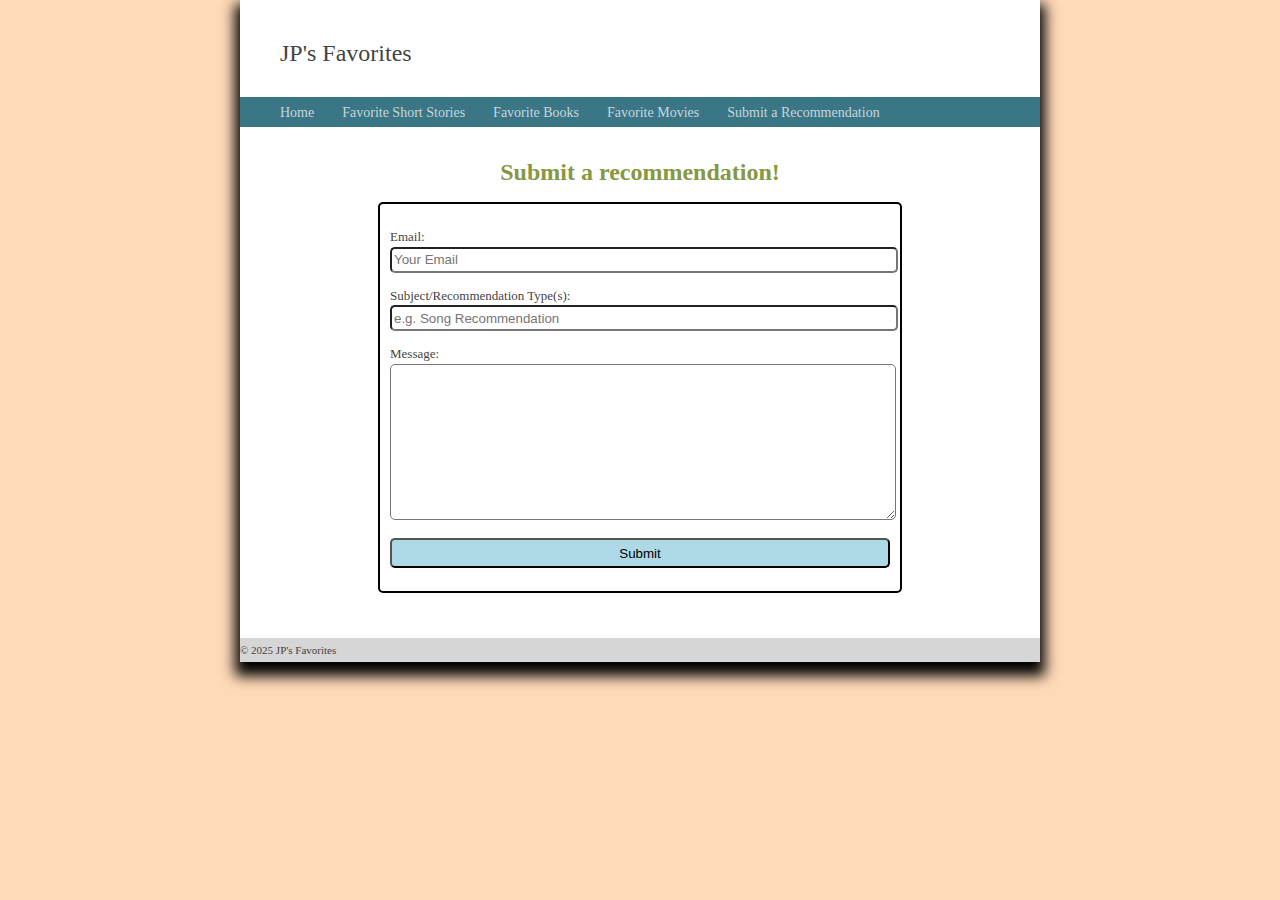
<file: submit_your_recs.html>
<!DOCTYPE html>
<html>

<head>
    <meta charset="UTF-8" />
    <title>Contact</title>
    <link rel="stylesheet" href="CSS/style.css">
</head>

<body id="contact">

    <div class="container-recs">

        <header class="header">

            <a class="link-title" href="/">JP's Favorites</a>

        </header>

        <nav class="menu">

            <a href="index.html">Home</a> &nbsp; &nbsp; &nbsp;
            <a href="favorite_short_stories.html">Favorite Short Stories</a> &nbsp; &nbsp; &nbsp;
            <a href="favorite_books.html">Favorite Books</a> &nbsp; &nbsp; &nbsp;
            <a href="favorite_movies.html">Favorite Movies</a> &nbsp; &nbsp; &nbsp;
            <a href="submit_your_recs.html">Submit a Recommendation</a> &nbsp; &nbsp; &nbsp;

        </nav>

        <article class="main">

            <h1 class="page-heading">Submit a recommendation!</h1>

            <div id="form">

                <form method="post" action="process.php">

                    <p>
                        <label for="Email">Email:</label>
                        <input type="text" name="email" placeholder="Your Email" required="required">
                    </p>

                    <p>
                        <label for="name">Subject/Recommendation Type(s):</label>
                        <input type="text" name="subject" placeholder="e.g. Song Recommendation" required="required">
                    </p>

                    <p>
                        <label for="name">Message:</label>
                        <textarea id="message" name="message" cols="30" rows="10" required="required"></textarea>
                    </p>

                    <p>
                        <input id="submit" type="submit" name="submit" value="Submit">
                    </p>

                </form>

            </div>

        </article>

        <footer>

            &copy; 2025 JP's Favorites

        </footer>

    </div>

</body>

</html>
</file>
<file: CSS/style.css>
body {

    background: #FFDAB9;
    margin: 0;

}

.link-title {

    text-decoration: none;
    font-size: 24px;
    color: #444444;

}

.main p {

    line-height: 1.5;

}

.container-index {

    width: 800px;
    /*height: 740px;*/
    margin: 0 auto;
    background: #FFFFFF;
    box-shadow: 0px 9px 13px 5px;

    min-height: 50vh;
    display: flex;
    flex-direction: column;

}

.container-short-stories {

    width: 800px;
    /*height: 1845px;*/
    margin: 0 auto;
    background: #FFFFFF;
    box-shadow: 0px 9px 13px 5px;

    min-height: 50vh;
    display: flex;
    flex-direction: column;

}

.container-novels {

    width: 800px;
    /*height: 1900px;*/
    margin: 0 auto;
    background: #FFFFFF;
    box-shadow: 0px 9px 13px 5px;

    min-height: 50vh;
    display: flex;
    flex-direction: column;


}

.container-recs {

    width: 800px;
    /*height: 670px;*/
    margin: 0 auto;
    background: #FFFFFF;
    box-shadow: 0px 9px 13px 5px;

    min-height: 50vh;
    display: flex;
    flex-direction: column;


}

.header {

    padding: 40px 0 30px 40px;
    /*border: 2px solid #000000;*/
}

.menu {

    background: #3b7687;
    padding: 6px 0 6px 40px;

}

.menu a {

    color: #c5d6db;
    text-decoration: none;
    font-size: 14px;
    font-family: "Garamond";

}

.menu a:hover {

    color: #000000;
}

aside {

    float: left;
    width: 120px;
    padding: 30px 0 0 40px;

}

h1 {

    margin: 0px;
    color: #869843;
    font-size: 24px;
    font-family: "Garamond";

}

#index-header {

    margin-top: 15px;
    color: #869843;
    font-size: 24px;
    font-family: "Garamond";

}

h2 {

    color: #3b7687;
    font-size: 15px;
    margin: 20px 0 5px 0;

}

.main {

    margin: 0 0 0 90px;
    padding: 35px 90px 45px 0;
    color: #444444;
    font-size: 13px;
    line-height: 20px;
    font-family: "Georgia";
    text-emphasis: justify;

}

.main a:hover {

    color: #444444;
}

#home-image img {

    width: 100%;

}

.ratings-table {

    font-weight: bold;

}

footer {

    padding: 6px 0px 6px 0;
    background: #d6d6d6;
    font-family: "Lucida Sans Unicode";
    color: #444444;
    font-size: 11px;
    text-decoration: left;
    margin-top: auto;

}

footer a {

    text-decoration: none;
    color: #262626;

}



.separator {

    color: #FFFFFF;
    font-size: 11px;

}

.checked {
    color: #FFA500;
}

/** Favorite Books Styles **/

#item1 #item-image img {

    padding: 0 0 0 0;

}

#item1 {

    margin-bottom: 50px;

}

#item2 #item-image img {

    padding: 0 0 0 0;

}

#item2 {

    margin-bottom: 50px;

}

#item3 #item-image img {

    padding: 0 0 0 0;

}

#item3 {

    margin-bottom: 50px;

}

#item4 #item-image img {

    padding: 0 0 0 0;

}

#item4 {

    margin-bottom: 50px;

}

#item5 #item-image img {

    padding: 0 0 0 0;

}

#item5 {

    margin-bottom: 50px;

}

.picture-info {

    font-weight: bold;
    font-size: 10px;
    margin-top: 0;

}

/* Contact Page */

#contact #form {

    width: 500px;
    border: 2px solid black;
    padding: 10px 10px 10px 10px;
    margin: 0 auto;
    /*box-shadow: 0px 9px 13px 5px;*/
    border-radius: 5px;

}

#contact .page-heading {

    text-align: center;
    margin-bottom: 20px;

}

#contact #form input {

    width: 100%;
    border-radius: 5px;
    height: 20px;

}

#contact #form #message {

    width: 100%;
    border-radius: 5px;

}

#contact #form #submit {

    height: 30px;
    background: #ADD8E6;

}
</file>
